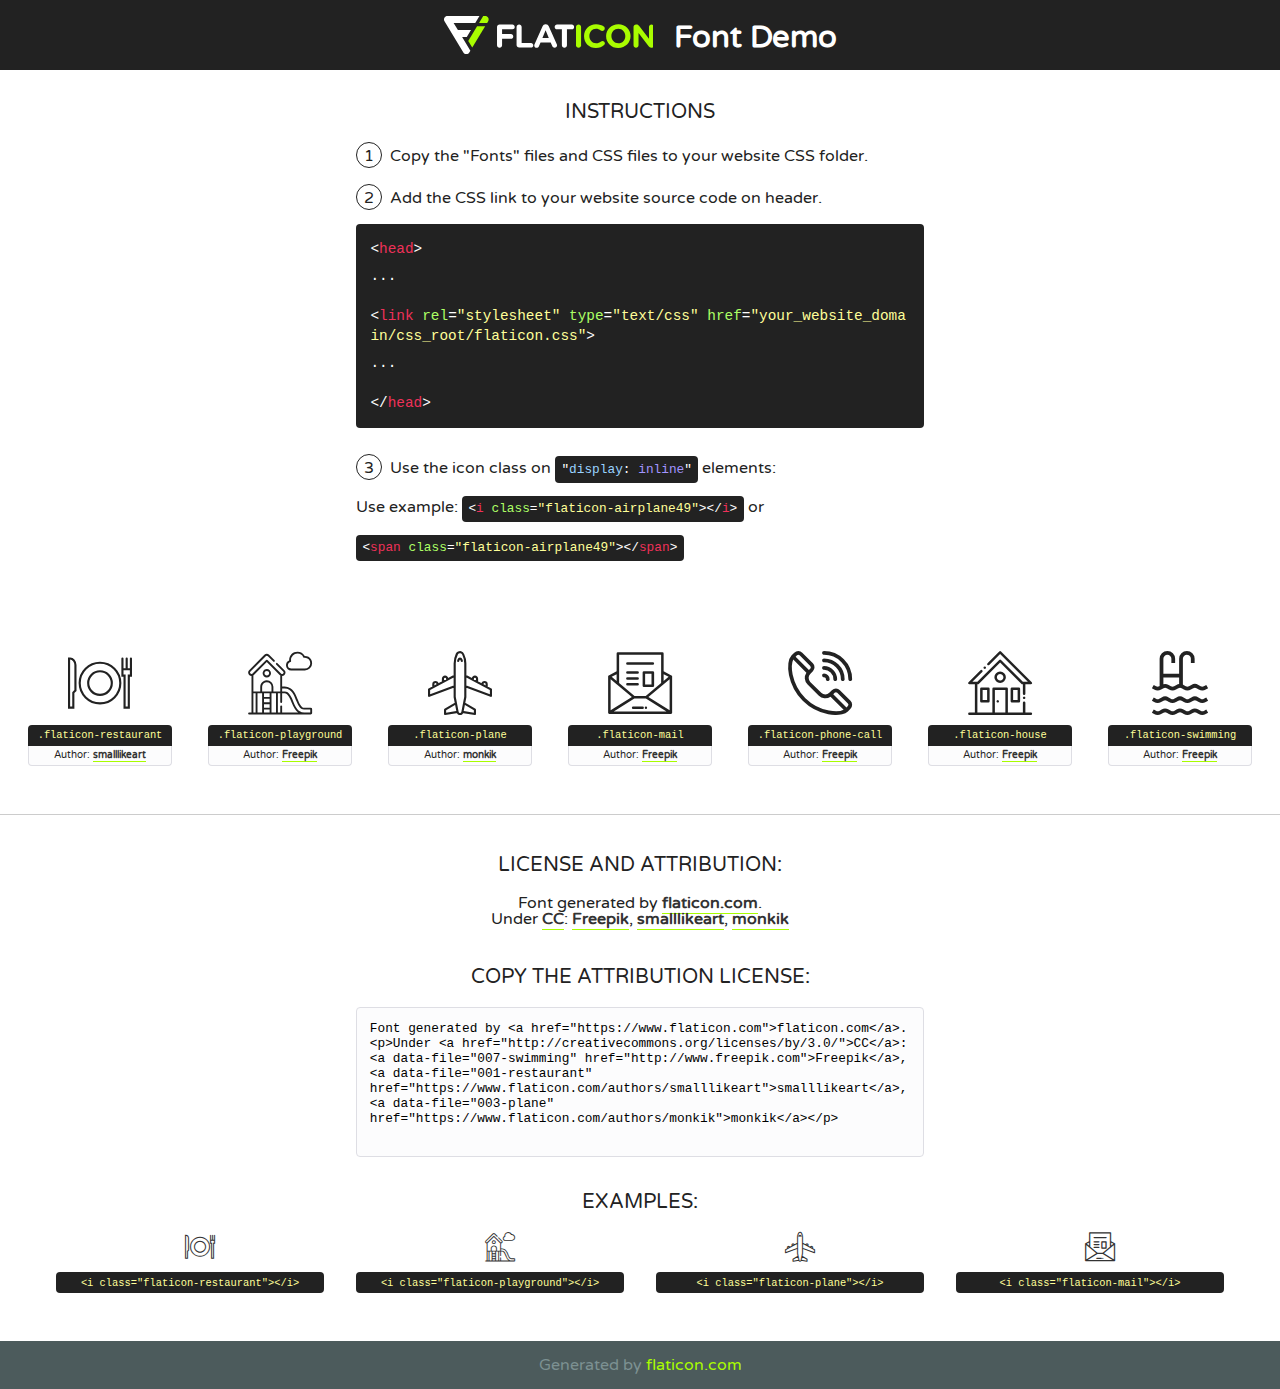
<file: webdata/static/fonts/flaticon/font/flaticon.html>
<!DOCTYPE html>
<!--
  Flaticon icon font: Flaticon
  Creation date: 17/08/2020 06:54
-->
<html>
<!DOCTYPE html>
<html>

<head>
    <title>Flaticon WebFont</title>
    <link href="http://fonts.googleapis.com/css?family=Varela+Round" rel="stylesheet" type="text/css" />
    <link rel="stylesheet" type="text/css" href="flaticon.css">
    <meta charset="UTF-8">
    <style>
    html, body, div, span, applet, object, iframe,
    h1, h2, h3, h4, h5, h6, p, blockquote, pre,
    a, abbr, acronym, address, big, cite, code,
    del, dfn, em, img, ins, kbd, q, s, samp,
    small, strike, strong, sub, sup, tt, var,
    b, u, i, center,
    dl, dt, dd, ol, ul, li,
    fieldset, form, label, legend,
    table, caption, tbody, tfoot, thead, tr, th, td,
    article, aside, canvas, details, embed, 
    figure, figcaption, footer, header, hgroup, 
    menu, nav, output, ruby, section, summary,
    time, mark, audio, video {
        margin: 0;
        padding: 0;
        border: 0;
        font-size: 100%;
        font: inherit;
        vertical-align: baseline;
    }
    /* HTML5 display-role reset for older browsers */
    article, aside, details, figcaption, figure, 
    footer, header, hgroup, menu, nav, section {
        display: block;
    }
    body {
        line-height: 1;
    }
    ol, ul {
        list-style: none;
    }
    blockquote, q {
        quotes: none;
    }
    blockquote:before, blockquote:after,
    q:before, q:after {
        content: '';
        content: none;
    }
    table {
        border-collapse: collapse;
        border-spacing: 0;
    }
    body {
        font-family: 'Varela Round', Helvetica, Arial, sans-serif;
        font-size: 16px;
        color: #222;
    }
    a {
        color: #333;
        border-bottom: 1px solid #a9fd00;
        font-weight: bold;
        text-decoration: none;
    }
    * {
        -moz-box-sizing: border-box;
        -webkit-box-sizing: border-box;
        box-sizing: border-box;
        margin: 0;
        padding: 0;
    }
    [class^="flaticon-"]:before, [class*=" flaticon-"]:before, [class^="flaticon-"]:after, [class*=" flaticon-"]:after {
        font-family: Flaticon;
        font-size: 30px;
        font-style: normal;
        margin-left: 20px;
        color: #333;
    }
    .wrapper {
        max-width: 600px;
        margin: auto;
        padding: 0 1em;
    }
    .title {
        font-size: 1.25em;
        text-align: center;
        margin-bottom: 1em;
        text-transform: uppercase;
    }
    header {
        text-align: center;
        background-color: #222;
        color: #fff;
        padding: 1em;
    }
    header .logo {
        width: 210px;
        height: 38px;
        display: inline-block;
        vertical-align: middle;
        margin-right: 1em;
        border: none;
    }
    header strong {
        font-size: 1.95em;
        font-weight: bold;
        vertical-align: middle;
        margin-top: 5px;
        display: inline-block;
    }
    .demo {
        margin: 2em auto;
        line-height: 1.25em;
    }
    .demo ul li {
        margin-bottom: 1em;
    }
    .demo ul li .num {
        color: #222;
        border-radius: 20px;
        display: inline-block;
        width: 26px;
        padding: 3px;
        height: 26px;
        text-align: center;
        margin-right: 0.5em;
        border: 1px solid #222;
    }
    .demo ul li code {
        background-color: #222;
        border-radius: 4px;
        padding: 0.25em 0.5em;
        display: inline-block;
        color: #fff;
        font-family: Consolas,Monaco,Lucida Console,Liberation Mono,DejaVu Sans Mono,Bitstream Vera Sans Mono,Courier New, monospace;
        font-weight: lighter;
        margin-top: 1em;
        font-size: 0.8em;
        word-break: break-all;
    }
    .demo ul li code.big {
        padding: 1em;
        font-size: 0.9em;
    }
    .demo ul li code .red {
        color: #EF3159;
    }
    .demo ul li code .green {
        color: #ACFF65;
    }
    .demo ul li code .yellow {
        color: #FFFF99;
    }
    .demo ul li code .blue {
        color: #99D3FF;
    }
    .demo ul li code .purple {
        color: #A295FF;
    }
    .demo ul li code .dots {
        margin-top: 0.5em;
        display: block;
    }
    #glyphs {
        border-bottom: 1px solid #ccc;
        padding: 2em 0;
        text-align: center;
    }
    .glyph {
        display: inline-block;
        width: 9em;
        margin: 1em;
        text-align: center;
        vertical-align: top;
        background: #FFF;
    }
    .glyph .glyph-icon {
        padding: 10px;
        display: block;
        font-family:"Flaticon";
        font-size: 64px;
        line-height: 1;
    }
    .glyph .glyph-icon:before {
        font-size: 64px;
        color: #222;
        margin-left: 0;
    }
    .class-name {
        font-size: 0.65em;
        background-color: #222;
        color: #fff;
        border-radius: 4px 4px 0 0;
        padding: 0.5em;
        color: #FFFF99;
        font-family: Consolas,Monaco,Lucida Console,Liberation Mono,DejaVu Sans Mono,Bitstream Vera Sans Mono,Courier New, monospace;
    }
    .author-name {
        font-size: 0.6em;
        background-color: #fcfcfd;
        border: 1px solid #DEDEE4;
        border-top: 0;
        border-radius: 0 0 4px 4px;
        padding: 0.5em;
    }
    .class-name:last-child {
        font-size: 10px;
        color:#888;
    }
    .class-name:last-child a {
        font-size: 10px;
        color:#555;
    }
    .class-name:last-child a:hover {
        color:#a9fd00;
    }
    .glyph > input {
        display: block;
        width: 100px;
        margin: 5px auto;
        text-align: center;
        font-size: 12px;
        cursor: text;
    }
    .glyph > input.icon-input {
        font-family:"Flaticon";
        font-size: 16px;
        margin-bottom: 10px;
    }
    .attribution .title {
        margin-top: 2em;
    }
    .attribution textarea {
        background-color: #fcfcfd;
        padding: 1em;
        border: none;
        box-shadow: none;
        border: 1px solid #DEDEE4;
        border-radius: 4px;
        resize: none;
        width: 100%;
        height: 150px;
        font-size: 0.8em;
        font-family: Consolas,Monaco,Lucida Console,Liberation Mono,DejaVu Sans Mono,Bitstream Vera Sans Mono,Courier New, monospace;
        -webkit-appearance: none;
    }
    .iconsuse {
        margin: 2em auto;
        text-align: center;
        max-width: 1200px;
    }
    .iconsuse:after {
        content: '';
        display: table;
        clear: both;
    }
    .iconsuse .image {
        float: left;
        width: 25%;
        padding: 0 1em;
    }
    .iconsuse .image p {
        margin-bottom: 1em;
    }
    .iconsuse .image span {
        display: block;
        font-size: 0.65em;
        background-color: #222;
        color: #fff;
        border-radius: 4px;
        padding: 0.5em;
        color: #FFFF99;
        margin-top: 1em;
        font-family: Consolas,Monaco,Lucida Console,Liberation Mono,DejaVu Sans Mono,Bitstream Vera Sans Mono,Courier New, monospace;
    }
    #footer {
        text-align: center;
        background-color: #4C5B5C;
        color: #7c9192;
        padding: 1em;
    }
    #footer a {
        border: none;
        color: #a9fd00;
        font-weight: normal;
    }
    @media (max-width: 960px) {
        .iconsuse .image {
            width: 50%;
        }
    }
    @media (max-width: 560px) {
        .iconsuse .image {
            width: 100%;
        }
    }
    </style>
</head>

<body class="characters-off">

    <header>
        <a href="https://www.flaticon.com" target="_blank" class="logo">
            <svg version="1.1" xmlns="http://www.w3.org/2000/svg" xmlns:xlink="http://www.w3.org/1999/xlink" xmlns:a="http://ns.adobe.com/AdobeSVGViewerExtensions/3.0/" viewBox="0 0 560.875 102.036" enable-background="new 0 0 560.875 102.036" xml:space="preserve">
                <defs>
                </defs>
                <g>
                    <g class="letters">
                        <path fill="#ffffff" d="M141.596,29.675c0-3.777,2.985-6.767,6.764-6.767h34.438c3.426,0,6.15,2.728,6.15,6.15
                        c0,3.43-2.724,6.149-6.15,6.149h-27.674v13.091h23.719c3.429,0,6.151,2.724,6.151,6.15c0,3.43-2.723,6.149-6.151,6.149h-23.719
                        v17.574c0,3.773-2.986,6.761-6.764,6.761c-3.779,0-6.764-2.989-6.764-6.761V29.675z"></path>
                        <path fill="#ffffff" d="M193.844,29.149c0-3.781,2.985-6.767,6.764-6.767c3.776,0,6.763,2.985,6.763,6.767v42.957h25.039
                        c3.426,0,6.149,2.726,6.149,6.153c0,3.425-2.723,6.15-6.149,6.15h-31.802c-3.779,0-6.764-2.986-6.764-6.768V29.149z"></path>
                        <path fill="#ffffff" d="M241.891,75.71l21.438-48.407c1.492-3.341,4.215-5.357,7.906-5.357h0.792
                        c3.686,0,6.323,2.017,7.815,5.357l21.439,48.407c0.436,0.967,0.701,1.845,0.701,2.723c0,3.602-2.809,6.501-6.414,6.501
                        c-3.161,0-5.269-1.845-6.499-4.655l-4.132-9.661h-27.059l-4.301,10.102c-1.144,2.631-3.426,4.214-6.237,4.214
                        c-3.517,0-6.24-2.81-6.24-6.325C241.1,77.64,241.451,76.677,241.891,75.71z M279.932,58.666l-8.521-20.297l-8.526,20.297H279.932
                        z"></path>
                        <path fill="#ffffff" d="M314.864,35.387H301.86c-3.429,0-6.239-2.813-6.239-6.238c0-3.429,2.811-6.24,6.239-6.24h39.533
                        c3.426,0,6.237,2.811,6.237,6.24c0,3.425-2.811,6.238-6.237,6.238h-13.001v42.785c0,3.773-2.99,6.761-6.764,6.761
                        c-3.779,0-6.764-2.989-6.764-6.761V35.387z"></path>
                        <path fill="#A9FD00" d="M352.615,29.149c0-3.781,2.985-6.767,6.767-6.767c3.774,0,6.761,2.985,6.761,6.767v49.024
                        c0,3.773-2.987,6.761-6.761,6.761c-3.781,0-6.767-2.989-6.767-6.761V29.149z"></path>
                        <path fill="#A9FD00" d="M374.132,53.836v-0.179c0-17.481,13.178-31.801,32.065-31.801c9.22,0,15.459,2.458,20.557,6.238
                        c1.402,1.054,2.637,2.985,2.637,5.357c0,3.692-2.985,6.59-6.681,6.59c-1.845,0-3.071-0.702-4.044-1.319
                        c-3.776-2.813-7.729-4.393-12.562-4.393c-10.364,0-17.831,8.611-17.831,19.154v0.173c0,10.542,7.291,19.329,17.831,19.329
                        c5.715,0,9.492-1.756,13.359-4.834c1.049-0.874,2.458-1.491,4.039-1.491c3.429,0,6.325,2.813,6.325,6.236
                        c0,2.106-1.056,3.78-2.282,4.834c-5.539,4.834-12.036,7.733-21.878,7.733C387.572,85.464,374.132,71.493,374.132,53.836z"></path>
                        <path fill="#A9FD00" d="M433.009,53.836v-0.179c0-17.481,13.79-31.801,32.766-31.801c18.981,0,32.592,14.143,32.592,31.628v0.173
                        c0,17.483-13.785,31.807-32.769,31.807C446.625,85.464,433.009,71.32,433.009,53.836z M484.224,53.836v-0.179
                        c0-10.539-7.725-19.326-18.626-19.326c-10.893,0-18.449,8.611-18.449,19.154v0.173c0,10.542,7.73,19.329,18.626,19.329
                        C476.676,72.986,484.224,64.378,484.224,53.836z"></path>
                        <path fill="#A9FD00" d="M506.233,29.321c0-3.774,2.99-6.763,6.767-6.763h1.401c3.252,0,5.183,1.583,7.029,3.953l26.093,34.265
                        V29.059c0-3.692,2.99-6.677,6.681-6.677c3.683,0,6.671,2.985,6.671,6.677v48.934c0,3.78-2.987,6.765-6.764,6.765h-0.436
                        c-3.257,0-5.188-1.581-7.034-3.953l-27.056-35.492v32.944c0,3.687-2.985,6.676-6.678,6.676c-3.683,0-6.673-2.989-6.673-6.676
                        V29.321z"></path>
                    </g>
                    <g class="insignia">
                        <path fill="#ffffff" d="M48.372,56.137h12.517l11.156-18.537H37.186L25.688,18.539h57.825L94.668,0H9.271
                        C5.925,0,2.842,1.801,1.198,4.716c-1.644,2.907-1.593,6.482,0.134,9.343l50.38,83.501c1.678,2.781,4.689,4.476,7.938,4.476
                        c3.246,0,6.257-1.695,7.935-4.476l2.898-4.804L48.372,56.137z"></path>
                        <g class="i">
                            <path fill="#A9FD00" d="M93.575,18.539h0.031v0.004l21.652,0.004l2.705-4.488c1.727-2.861,1.778-6.436,0.133-9.343
                            C116.454,1.801,113.371,0,110.026,0h-5.294L93.575,18.539z"></path>
                            <polygon fill="#A9FD00" points="88.291,27.356 64.725,66.486 75.519,84.404 109.942,27.356"></polygon>
                        </g>
                    </g>
                </g>
            </svg>
        </a>
        <strong>Font Demo</strong>
    </header>


    <section class="demo wrapper">

        <p class="title">Instructions</p>

        <ul>
            <li>
                <span class="num">1</span>Copy the "Fonts" files and CSS files to your website CSS folder.
            </li>
            <li>
                <span class="num">2</span>Add the CSS link to your website source code on header.
                <code class="big">
                    &lt;<span class="red">head</span>&gt;
                    <br/><span class="dots">...</span>
                    <br/>&lt;<span class="red">link</span> <span class="green">rel</span>=<span class="yellow">"stylesheet"</span> <span class="green">type</span>=<span class="yellow">"text/css"</span> <span class="green">href</span>=<span class="yellow">"your_website_domain/css_root/flaticon.css"</span>&gt;
                    <br/><span class="dots">...</span>
                    <br/>&lt;/<span class="red">head</span>&gt;
                </code>
            </li>

            <li>
                <p>
                    <span class="num">3</span>Use the icon class on <code>"<span class="blue">display</span>:<span class="purple"> inline</span>"</code> elements:
                    <br />
                    Use example: <code>&lt;<span class="red">i</span> <span class="green">class</span>=<span class="yellow">&quot;flaticon-airplane49&quot;</span>&gt;&lt;/<span class="red">i</span>&gt;</code> or <code>&lt;<span class="red">span</span> <span class="green">class</span>=<span class="yellow">&quot;flaticon-airplane49&quot;</span>&gt;&lt;/<span class="red">span</span>&gt;</code>
            </li>
        </ul>

    </section>




   <section id="glyphs">          
    
      
        <div class="glyph"><div class="glyph-icon flaticon-restaurant"></div>
            <div class="class-name">.flaticon-restaurant</div>
            <div class="author-name">Author: <a data-file="001-restaurant" href="https://www.flaticon.com/authors/smalllikeart">smalllikeart</a> </div> 
        </div>        
        
        <div class="glyph"><div class="glyph-icon flaticon-playground"></div>
            <div class="class-name">.flaticon-playground</div>
            <div class="author-name">Author: <a data-file="002-playground" href="http://www.freepik.com">Freepik</a> </div> 
        </div>        
        
        <div class="glyph"><div class="glyph-icon flaticon-plane"></div>
            <div class="class-name">.flaticon-plane</div>
            <div class="author-name">Author: <a data-file="003-plane" href="https://www.flaticon.com/authors/monkik">monkik</a> </div> 
        </div>        
        
        <div class="glyph"><div class="glyph-icon flaticon-mail"></div>
            <div class="class-name">.flaticon-mail</div>
            <div class="author-name">Author: <a data-file="004-mail" href="http://www.freepik.com">Freepik</a> </div> 
        </div>        
        
        <div class="glyph"><div class="glyph-icon flaticon-phone-call"></div>
            <div class="class-name">.flaticon-phone-call</div>
            <div class="author-name">Author: <a data-file="005-phone-call" href="http://www.freepik.com">Freepik</a> </div> 
        </div>        
        
        <div class="glyph"><div class="glyph-icon flaticon-house"></div>
            <div class="class-name">.flaticon-house</div>
            <div class="author-name">Author: <a data-file="006-house" href="http://www.freepik.com">Freepik</a> </div> 
        </div>        
        
        <div class="glyph"><div class="glyph-icon flaticon-swimming"></div>
            <div class="class-name">.flaticon-swimming</div>
            <div class="author-name">Author: <a data-file="007-swimming" href="http://www.freepik.com">Freepik</a> </div> 
        </div>        
        

    </section>



    <section class="attribution wrapper"   style="text-align:center;">

      <div class="title">License and attribution:</div><div class="attrDiv">Font generated by <a href="https://www.flaticon.com">flaticon.com</a>. <div><p>Under <a href="http://creativecommons.org/licenses/by/3.0/">CC</a>: <a data-file="007-swimming" href="http://www.freepik.com">Freepik</a>, <a data-file="001-restaurant" href="https://www.flaticon.com/authors/smalllikeart">smalllikeart</a>, <a data-file="003-plane" href="https://www.flaticon.com/authors/monkik">monkik</a></p>  </div>
      </div>
      <div class="title">Copy the Attribution License:</div>

    <textarea onclick="this.focus();this.select();">Font generated by &lt;a href=&quot;https://www.flaticon.com&quot;&gt;flaticon.com&lt;/a&gt;. <p>Under <a href="http://creativecommons.org/licenses/by/3.0/">CC</a>: <a data-file="007-swimming" href="http://www.freepik.com">Freepik</a>, <a data-file="001-restaurant" href="https://www.flaticon.com/authors/smalllikeart">smalllikeart</a>, <a data-file="003-plane" href="https://www.flaticon.com/authors/monkik">monkik</a></p>  
     </textarea>

    </section>

    <section class="iconsuse">

          <div class="title">Examples:</div>            
             
            <div class="image">
                <p>
                    <i class="glyph-icon flaticon-restaurant"></i> 
                    <span>&lt;i class=&quot;flaticon-restaurant&quot;&gt;&lt;/i&gt;</span>
                </p>
            </div>
            
            <div class="image">
                <p>
                    <i class="glyph-icon flaticon-playground"></i> 
                    <span>&lt;i class=&quot;flaticon-playground&quot;&gt;&lt;/i&gt;</span>
                </p>
            </div>
            
            <div class="image">
                <p>
                    <i class="glyph-icon flaticon-plane"></i> 
                    <span>&lt;i class=&quot;flaticon-plane&quot;&gt;&lt;/i&gt;</span>
                </p>
            </div>
            
            <div class="image">
                <p>
                    <i class="glyph-icon flaticon-mail"></i> 
                    <span>&lt;i class=&quot;flaticon-mail&quot;&gt;&lt;/i&gt;</span>
                </p>
            </div>
                       
        </div>
                            
    </section>

<div id="footer">
    <div>Generated by <a href="https://www.flaticon.com">flaticon.com</a>
    </div>
</div>



</body>
</html>
</file>
<file: webdata/static/fonts/flaticon/font/flaticon.css>
/*
  	Flaticon icon font: Flaticon
  	Creation date: 17/08/2020 06:54
  	*/

    @font-face {
      font-family: "Flaticon";
      src: url("./Flaticon.eot");
      src: url("./Flaticon.eot?#iefix") format("embedded-opentype"),
      url("./Flaticon.woff2") format("woff2"),
      url("./Flaticon.woff") format("woff"),
      url("./Flaticon.ttf") format("truetype"),
      url("./Flaticon.svg#Flaticon") format("svg");
      font-weight: normal;
      font-style: normal;
    }

    @media screen and (-webkit-min-device-pixel-ratio:0) {
      @font-face {
        font-family: "Flaticon";
        src: url("./Flaticon.svg#Flaticon") format("svg");
      }
    }

    [class^="flaticon-"]:before, [class*=" flaticon-"]:before,
    [class^="flaticon-"]:after, [class*=" flaticon-"]:after {   
      font-family: Flaticon;
      
    }

    .flaticon-restaurant:before { content: "\f100"; }
    .flaticon-playground:before { content: "\f101"; }
    .flaticon-plane:before { content: "\f102"; }
    .flaticon-mail:before { content: "\f103"; }
    .flaticon-phone-call:before { content: "\f104"; }
    .flaticon-house:before { content: "\f105"; }
    .flaticon-swimming:before { content: "\f106"; }
</file>
